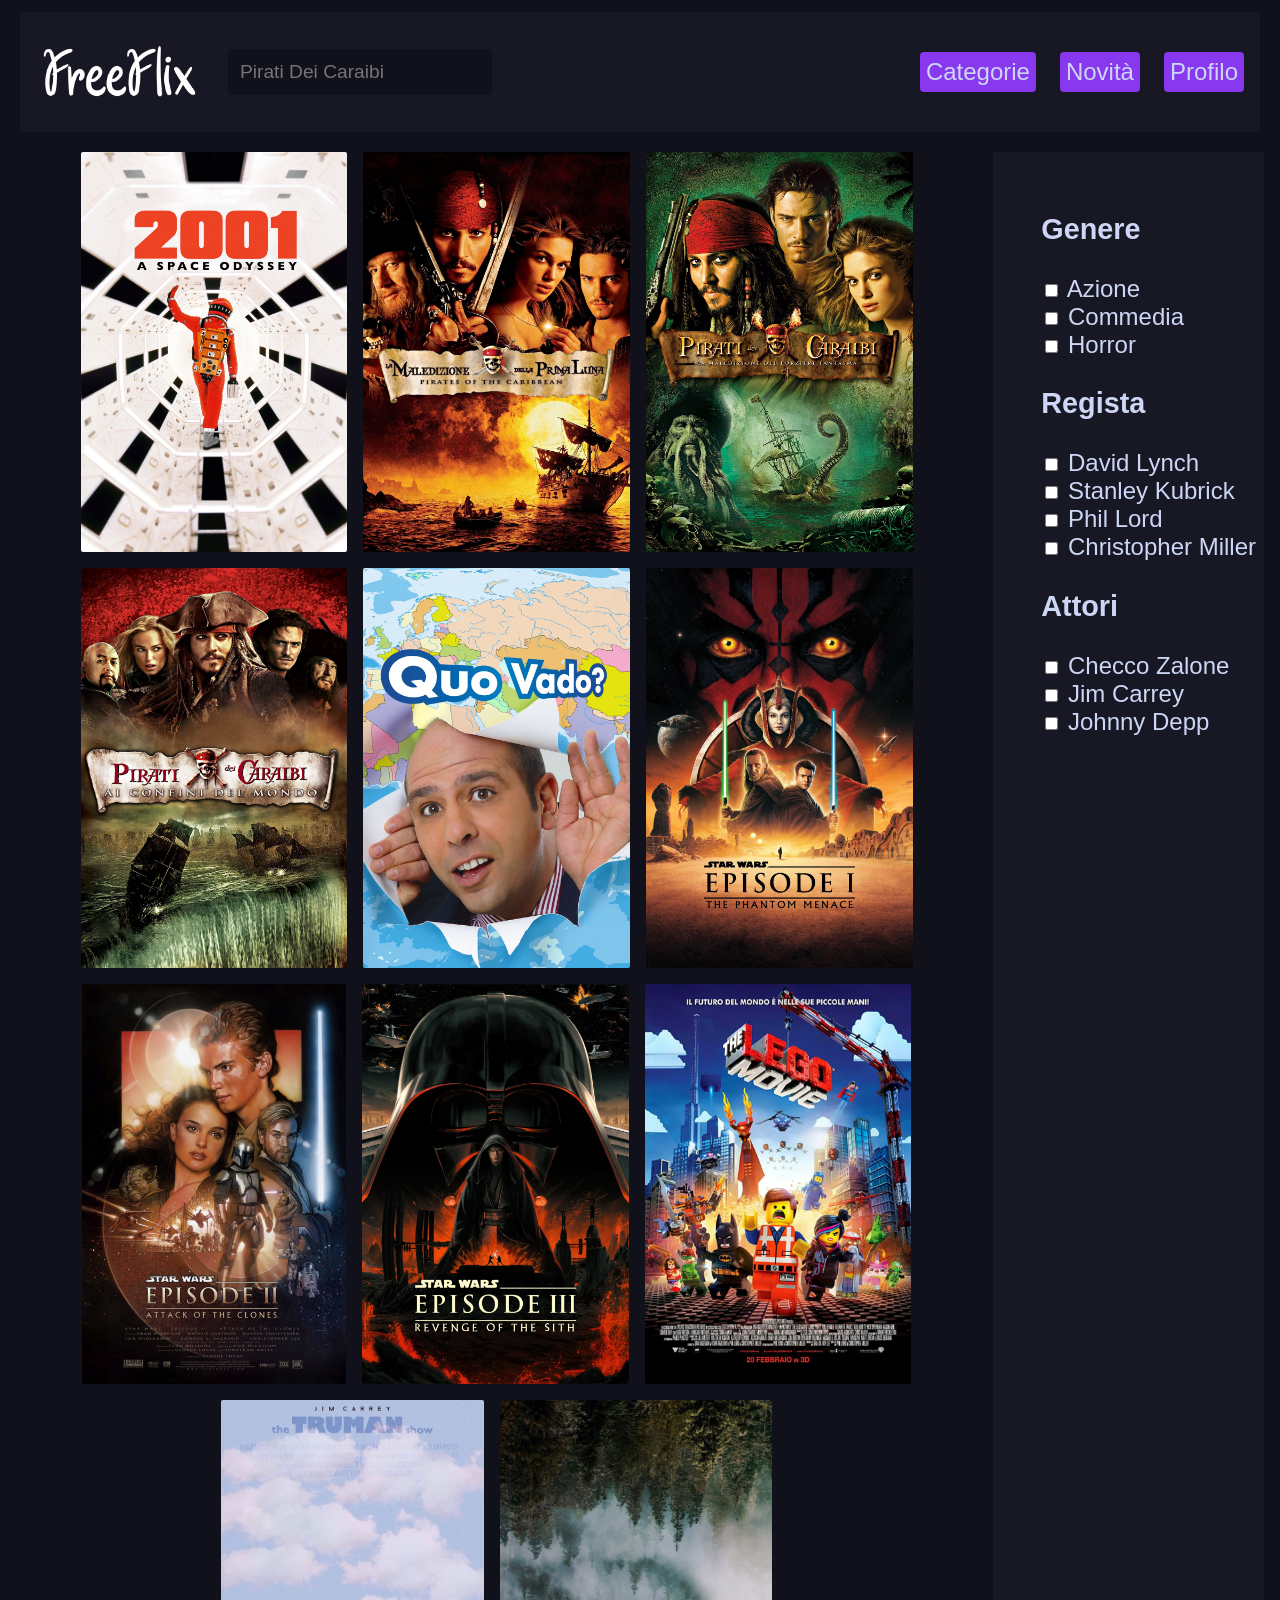
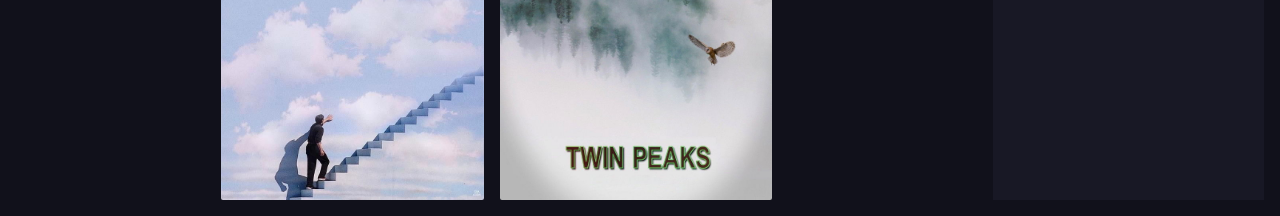
<file: index.html>
<!doctype html>
<html lang="en">
  <head>
    <meta charset="UTF-8" />
    <meta name="viewport" content="width=device-width, initial-scale=1.0" />
    <title>FreeFlix</title>

    <script type="module" src="js/input-auto-placeholders.js"></script>
    <script src="js/catalogue.js"></script>
    
    <link rel="stylesheet" href="css/global.css">

    <link rel="stylesheet" href="css/main.css" />
    <link rel="stylesheet" href="css/header.css" />
    <link rel="stylesheet" href="css/nav.css" />
    <link rel="stylesheet" href="css/catalogue.css" />
  </head>

  <body>

    <header>
      <img class="hover-effect" src="img/logo.png" alt="Logo" />
      <input type="text" id="search-bar" />

      <nav>
        <span class="hover-effect">Categorie</span>
        <span class="hover-effect">Novità</span>
        <span class="hover-effect">Profilo</span>
      </nav>
    </header>

    <main>
      <div class="catalogue" id="catalogue-wrapper"></div>

      <nav>
        <ul class="filters-wrapper">
          <p>Genere</p>
          <label>
            <input type="checkbox" data-filter-type="genre" />
            Azione
          </label>
          <label>
            <input type="checkbox" data-filter-type="genre" />
            Commedia
          </label>
          <label>
            <input type="checkbox" data-filter-type="genre" />
            Horror
          </label>

          <p>Regista</p>
          <label>
            <input type="checkbox" data-filter-type="director" />
            David Lynch
          </label>

          <label>
            <input type="checkbox" data-filter-type="director" />
            Stanley Kubrick
          </label>

          <label>
            <input type="checkbox" data-filter-type="director" />
            Phil Lord
          </label>

          <label>
            <input type="checkbox" data-filter-type="director" />
            Christopher Miller
          </label>

          <p>Attori</p>
          <label>
            <input type="checkbox" data-filter-type="actor" />
            Checco Zalone
          </label>

          <label>
            <input type="checkbox" data-filter-type="actor" />
            Jim Carrey
          </label>

          <label>
            <input type="checkbox" data-filter-type="actor" />
            Johnny Depp
          </label>
        </ul>
      </nav>
    </main>
  </body>
</html>
</file>
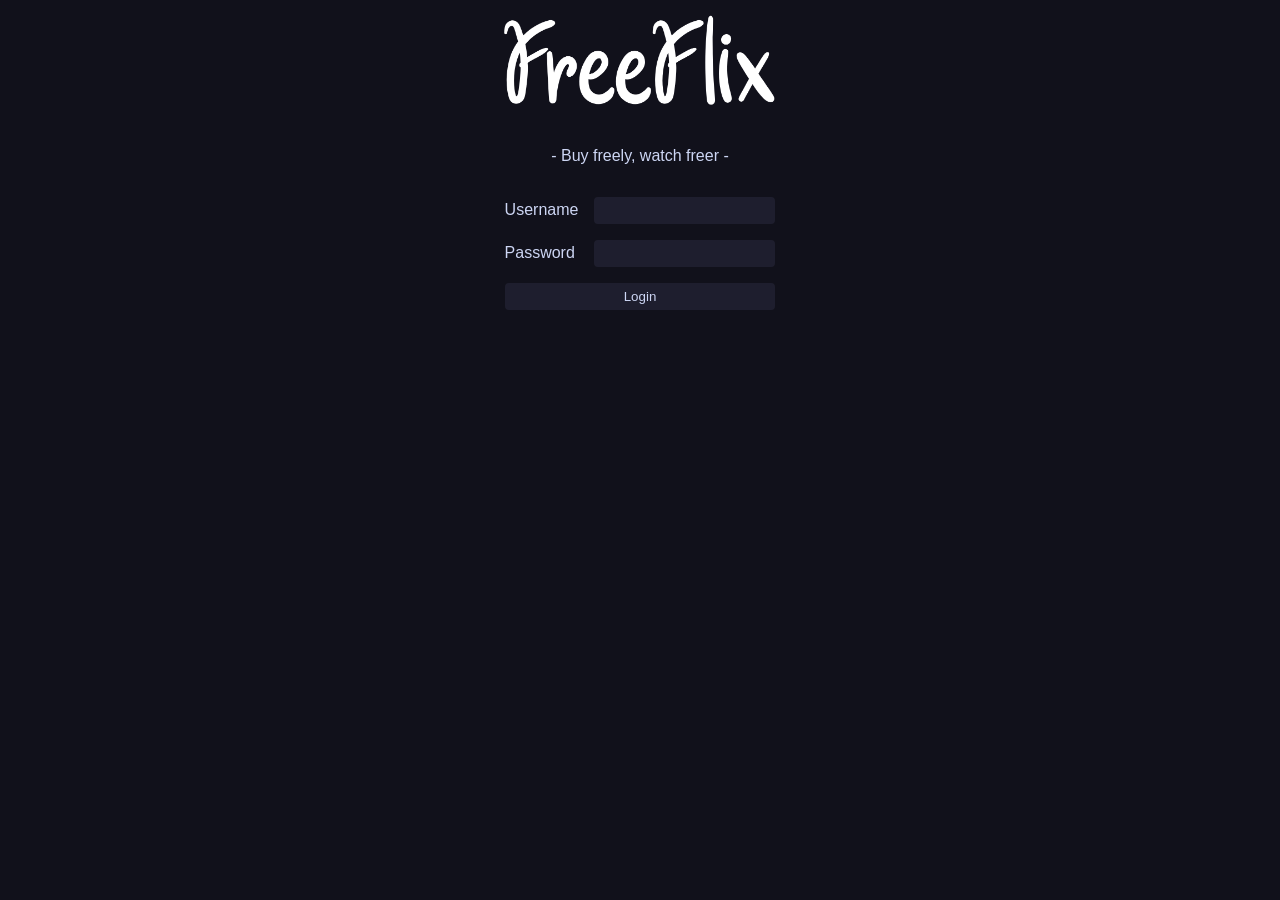
<file: login.html>
<!doctype html>
<html lang="en">
  <head>
    <meta charset="UTF-8" />
    <meta name="viewport" content="width=device-width, initial-scale=1.0" />
    <title>FreeFlix - Login</title>

    <link rel="stylesheet" href="css/global.css" />
  </head>

  <body>
    <img src="img/logo.png" alt="Logo" />
    <p>- Buy freely, watch freer -</p>

    <form action="index.html">
      <label>
        Username
        <input type="text" />
      </label>

      <label>
        Password
        <input type="password" />
      </label>

      <input class="hover-effect hover-scale" type="submit" value="Login" />
    </form>
  </body>

  <style>
    body {
      justify-content: center;
      flex-direction: column;
      align-items: center;
      display: flex;
      gap: 1rem;
    }

    label {
      align-items: center;
      display: flex;
      gap: 1em;
    }

    label input {
      margin-left: auto;
    }

    form {
      display: grid;
      gap: 1em;
    }

    input {
      background-color: var(--base);
      border-radius: 4px;
      padding: 6px;
      outline: 0;
      border: 0;
    }

    img {
      width: 300px;
    }
  </style>
</html>
</file>
<file: css/global.css>
:root {
  --crust: #11111b;
  --mantle: #181825;
  --base: #1e1e2e;

  --surface-0: #313244;
  --surface-1: #45475a;
  --surface-2: #585b70;

  --overlay-0: #6c7086;
  --overlay-1: #7f849c;
  --overlay-2: #9399b2;

  --text: #cdd6f4;
  --subtext-1: #bac2de;
  --subtext-0: #a6adc8;

  --rosewater: #dc8a78;
  --flamingo: #dd7878;
  --pink: #ea76cb;
  --mauve: #8839ef;
  --red: #d20f39;
  --maroon: #e64553;
  --peach: #fe640b;
  --yellow: #df8e1d;
  --green: #40a02b;
  --teal: #179299;
  --sky: #04a5e5;
  --sapphire: #209fb5;
  --blue: #1e66f5;
  --lavender: #7287fd;

  --accent: var(--mauve);
}

* {
  font-family: "Segoe UI", Tahoma, Geneva, Verdana, sans-serif;
  box-sizing: border-box;
  color: var(--text);
}

body {
  background-color: var(--crust);
}

/* Util */
.hover-effect {
  transition: 0.3s;
}

.hover-effect:hover {
  filter: brightness(80%);
  cursor: pointer;
}

.hover-effect:active {
  transform: translateY(2px);
}

.hover-scale {
  transition: 0.3s;
}

.hover-scale:hover {
  scale: 1.2;
}
</file>
<file: css/main.css>
main {
  display: flex;
  padding: 8px;
  gap: 1em;
}
</file>
<file: css/header.css>
header {
    background-color: var(--mantle);
    align-items: center;
    border-radius: 4px;
    font-size: 1.5rem;
    display: flex;
    padding: 16px;
    margin: 12px;
    height: 5em;
    gap: 1em;
}

header img {
    width: 7em;
}

header input {
    background-color: var(--crust);
    align-items: center;
    border-radius: 4px;
    font-size: 1.2rem;
    transition: .3s;
    display: flex;
    padding: 12px;
    outline: 0;
    border: 0;
}

header input:focus {
    box-shadow: 0 0 64px var(--mantle);
    scale: 1.2;
}

header > nav {
    margin-left: auto;
    display: flex;
    gap: 1em;
}

header > nav > span {
    background-color: var(--accent);
    border-radius: 4px;
    padding: 6px;
}
</file>
<file: css/nav.css>
main nav {
  background-color: var(--mantle);
  white-space: nowrap;
  font-size: 1.5rem;
  margin-left: auto;
  padding: 8px;
}

main nav p {
  font-weight: bold;
  font-size: 1.8rem;
}

main nav .filters-wrapper {
  flex-direction: column;
  display: flex;
}
</file>
<file: css/catalogue.css>
.catalogue {
  justify-content: center;
  flex-wrap: wrap;
  display: flex;
  gap: 1em;
}

.catalogue img {
  border-radius: 2px;
  height: 400px;
}
</file>
